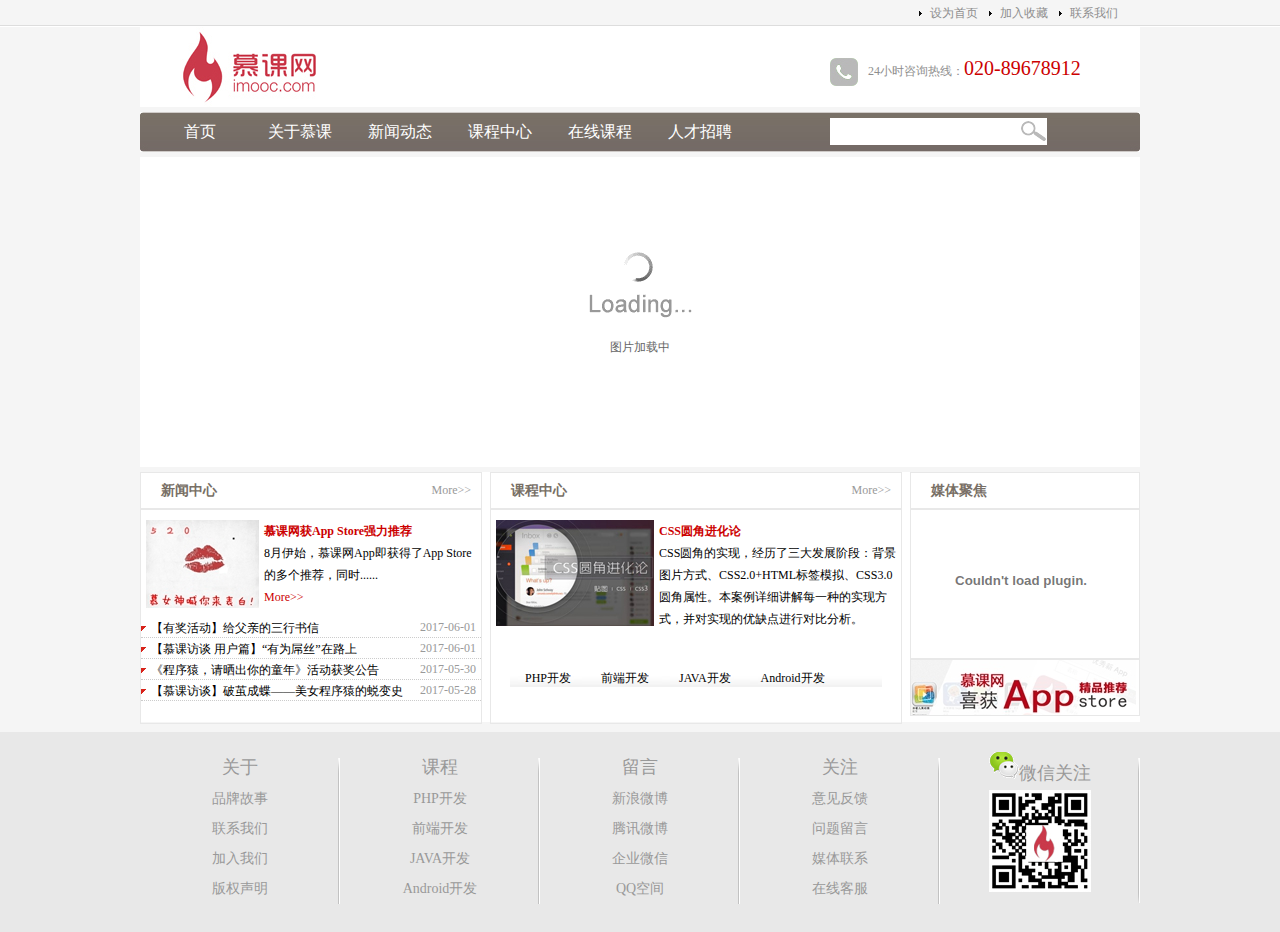
<file: index.html>
<!DOCTYPE html>
<html lang="en">
<head>
	<meta charset="UTF-8">
	<title>首页 - 慕课网</title>
	<link rel="stylesheet" href="css/style.css">
	<script src="js/setHomeSetFav.js" charset="gb2312"></script>
	<script src="js/myfocus-2.0.1.min.js"></script>
	<script src="js/mf-pattern/mF_YSlider.js"></script>
	<link rel="stylesheet" href="js/mf-pattern/mF_YSlider.css">
	<script>
		myFocus.set({
			id: 'picBox'
		})
	</script>
</head>

<body>
	<div class="top">
		<div class="top_content">
			<ul>
				<li><a href="#">联系我们</a></li>
				<li><a href="#" onclick="AddFavorite(window.location, document.title)">加入收藏</a></li>
				<li><a href="#" onclick="SetHome(window.location)">设为首页</a></li>
			</ul>
		</div>
	</div><!-- top结束 -->

	<div class="wrap">

		<div class="logo">
			<div class="logo_left">
				<img src="images/logo.jpg" alt="慕课网" />
			</div>
			<div class="logo_right">
				<img src="images/tel.jpg" alt="咨询热线" />24小时咨询热线：<span class="tel">020-89678912</span>
			</div>
		</div><!-- logo结束 -->
		
		<div class="nav">
			<div class="nav_left"></div>		
			<div class="nav_mid">
				<div class="nav_mid_left">
					<ul>
						<li><a href="#">首页</a></li>
						<li><a href="#">关于慕课</a></li>
						<li><a href="news_list.html">新闻动态</a></li>
						<li><a href="#">课程中心</a></li>
						<li><a href="#">在线课程</a></li>
						<li><a href="#">人才招聘</a></li>
					</ul>
				</div>
				<div class="nav_mid_right">
					<form action="" method="post">
						<input type="text" class="search_text" />
					</form>
				</div>
			</div>
			<div class="nav_right"></div>
		</div><!-- nav结束 -->

		<div class="ad" id="picBox">
			<div class="loading"><img src="images/loading.gif" alt="图片加载中" /></div>
			<div class="pic"><!-- 使用myFocus需要添加.pic的div包住图片列表 -->
				<ul>
					<li><img src="images/ad2.jpg" alt=""></li>
					<li><img src="images/ad3.jpg" alt=""></li>
					<li><img src="images/ad4.jpg" alt=""></li>
					<li><img src="images/ad3.jpg" alt=""></li>
				</ul>
			</div>
		</div><!-- ad结束 -->

		<div class="main">
			<div class="news">
				<div class="title">
					<h2 class="title_left">新闻中心</h2>
					<span class="title_right"><a href="news.html">More&gt;&gt;</a></span>
				</div><!-- title结束 -->

				<div class="pic_news">
					<img src="images/news.jpg" alt="">
					<h4><a href="news.html">慕课网获App Store强力推荐</a></h4>
					<p>
						8月伊始，慕课网App即获得了App Store的多个推荐，同时......
						<br /><a href="news.html">More&gt;&gt;</a>
					</p>
				</div><!-- pic_news结束 -->

				<div class="news_list">
					<ul>
						<!-- ie浏览器下会错位，所以把日期放在标题前解决 -->
						<li><span>2017-06-01</span><a href="#">【有奖活动】给父亲的三行书信</a></li>
						<li><span>2017-06-01</span><a href="#">【慕课访谈 用户篇】“有为屌丝”在路上</a></li>
						<li><span>2017-05-30</span><a href="#">《程序猿，请晒出你的童年》活动获奖公告</a></li>
						<li><span>2017-05-28</span><a href="#">【慕课访谈】破茧成蝶——美女程序猿的蜕变史</a></li>
					</ul>
				</div><!-- news_list结束 -->

			</div><!-- news结束 -->

			<div class="course">
				<div class="title">
					<h2 class="title_left">课程中心</h2><span class="title_right"><a href="news.html">More&gt;&gt;</a></span>
				</div><!-- title结束 -->
				<div class="course_pic">
					<img src="images/css.jpg" alt="">
					<h2><a href="#">CSS圆角进化论</a></h2>
					<p>CSS圆角的实现，经历了三大发展阶段：背景图片方式、CSS2.0+HTML标签模拟、CSS3.0圆角属性。本案例详细讲解每一种的实现方式，并对实现的优缺点进行对比分析。</p>
				</div><!-- course_pic结束 -->
				<div class="course_type">
					<ul>
						<li>PHP开发</li>
                    	<li>前端开发</li>
                    	<li>JAVA开发</li>
                    	<li>Android开发</li>
					</ul>
				</div><!-- course_type结束 -->
			</div><!-- course结束 -->

			<div class="sidebar">
				<div class="video">
					<div class="title"><h2 class="title_left">媒体聚焦</h2></div>
					<div class="video_content">
						<embed src='http://player.youku.com/player.php/sid/XNTIzNzE2NzQ4/v.swf' allowFullScreen='true' quality='high' width='220' height='140' align='middle' allowScriptAccess='always' type='application/x-shockwave-flash'></embed>
					</div>
				</div><!-- video结束 -->
				<div class="sidebar_ad">
					<img src="images/app.jpg" alt="" />
				</div><!-- sidebar_ad结束 -->
			</div><!-- sidebar结束 -->

		</div><!-- main结束 -->
	
	</div><!-- wrap结束 -->

	<div class="copyright">
		<div class="copyright_content">
			<ul>
				<li><a href="#">关于</a>
					<ul>
						<li><a href="#">品牌故事</a></li>
						<li><a href="#">联系我们</a></li>
						<li><a href="#">加入我们</a></li>
						<li><a href="#">版权声明</a></li>
					</ul>
				</li>

				<li><a href="#">课程</a>
					<ul>
						<li><a href="#">PHP开发</a></li>
						<li><a href="#">前端开发</a></li>
						<li><a href="#">JAVA开发</a></li>
						<li><a href="#">Android开发</a></li>
					</ul>
				</li>

				<li><a href="#">留言</a>
					<ul>
						<li><a href="#">新浪微博</a></li>
						<li><a href="#">腾讯微博</a></li>
						<li><a href="#">企业微信</a></li>
						<li><a href="#">QQ空间</a></li>
					</ul>
				</li>

				<li><a href="#">关注</a>
					<ul>
						<li><a href="#">意见反馈</a></li>
						<li><a href="#">问题留言</a></li>
						<li><a href="#">媒体联系</a></li>
						<li><a href="#">在线客服</a></li>
					</ul>
				</li>

				<li><a href="#"><img src="images/weixin.png" />微信关注</a>
					<ul>
						<li><img src="images/qrcode.jpg" alt=""></li>
					</ul>
				</li>
			</ul>
		</div>
	</div>
</body>
</html>
</file>
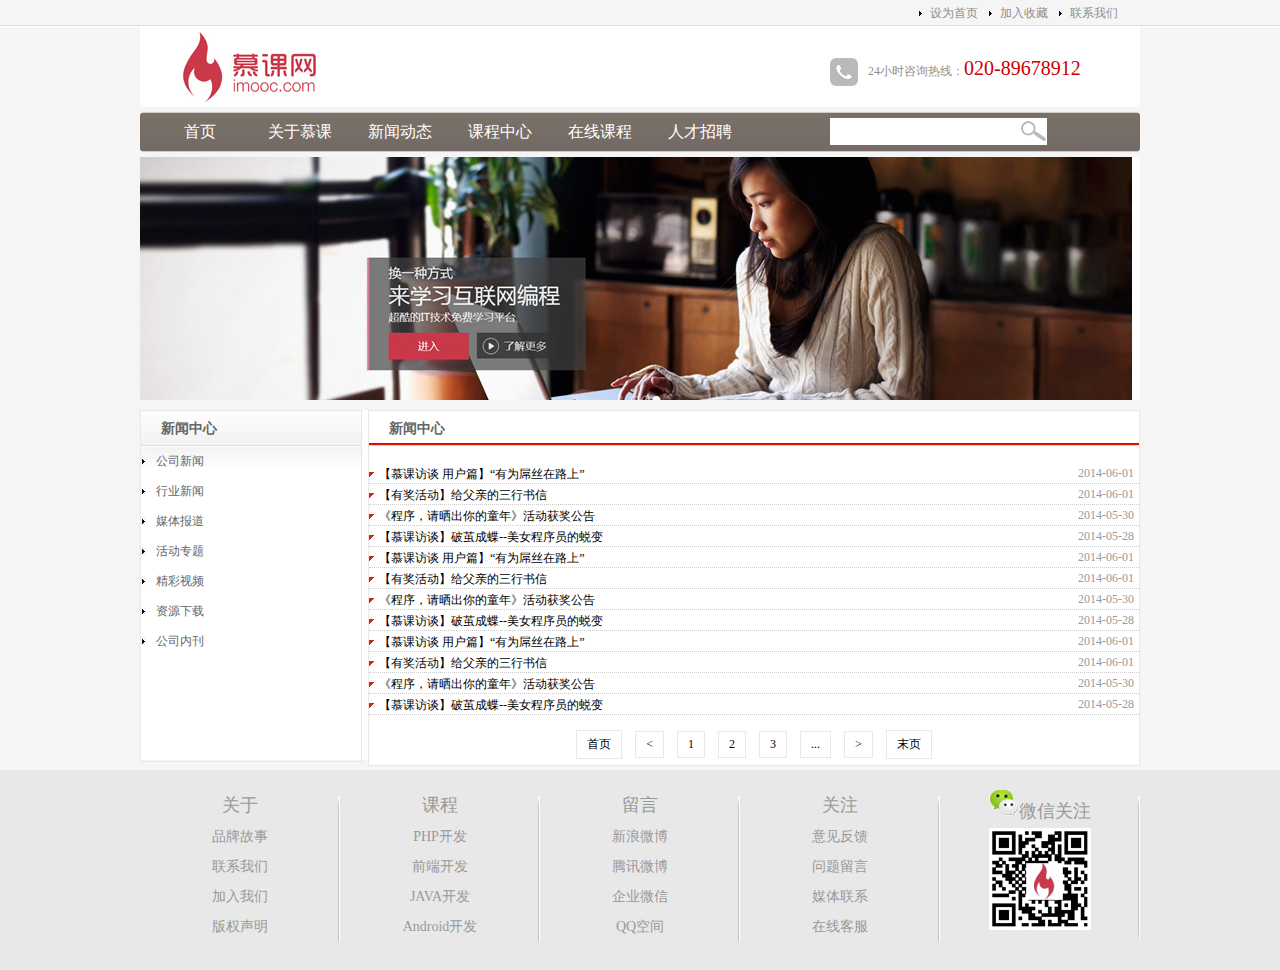
<file: list.html>
<!DOCTYPE html>
<html lang="en">
<head>
	<meta charset="UTF-8">
	<title>企业网站-新闻页</title>
	<link rel="stylesheet" href="css/style.css">
	<script src="js/setHomeSetFav.js" charset="gb2312"></script>
</head>

<body>
	<div class="top">
		<div class="top_content">
			<ul>
				<li><a href="#">联系我们</a></li>
				<li><a href="#" onclick="AddFavorite(window.location, document.title)">加入收藏</a></li>
				<li><a href="#" onclick="SetHome(window.location)">设为首页</a></li>
			</ul>
		</div>
	</div><!-- top结束 -->

	<div class="wrap">

		<div class="logo">
			<div class="logo_left">
				<img src="images/logo.jpg" alt="慕课网" />
			</div>
			<div class="logo_right">
				<img src="images/tel.jpg" alt="咨询热线" />24小时咨询热线：<span class="tel">020-89678912</span>
			</div>
		</div><!-- logo结束 -->
		
		<div class="nav">
			<div class="nav_left"></div>		
			<div class="nav_mid">
				<div class="nav_mid_left">
					<ul>
						<li><a href="#">首页</a></li>
						<li><a href="list.html">关于慕课</a></li>
						<li><a href="list.html">新闻动态</a></li>
						<li><a href="list.html">课程中心</a></li>
						<li><a href="list.html">在线课程</a></li>
						<li><a href="list.html">人才招聘</a></li>
					</ul>
				</div>
				<div class="nav_mid_right">
					<form action="" method="post">
						<input type="text" class="search_text" />
					</form>
				</div>
			</div>
			<div class="nav_right"></div>
		</div><!-- nav结束 -->

		<div class="ad" id="picBox" style="height: 243px;">
			<img src="images/ad.jpg" />
		</div><!-- ad结束 -->

		<div class="list_main">
			<div class="news_type">
				<h2>新闻中心</h2>
				<div class="news_type_content">
					<ul>
						<li><a href="#">公司新闻</a></li>
		                <li><a href="#">行业新闻</a></li>
		                <li><a href="#">媒体报道</a></li>
						<li><a href="#">活动专题</a></li>
						<li><a href="#">精彩视频</a></li>
						<li><a href="#">资源下载</a></li>
						<li><a href="#">公司内刊</a></li>
					</ul>
				</div>
			</div><!-- news_type结束 -->

			<div class="list_box">
				<h2>新闻中心</h2>
				<div class="news_list">
					<ul>
						<li><span>2014-06-01</span><a href="news_html">【慕课访谈 用户篇】“有为屌丝在路上”</a></li>
                        <li><span>2014-06-01</span><a href="news_html">【有奖活动】给父亲的三行书信</a></li>
                        <li><span>2014-05-30</span><a href="news_html">《程序，请晒出你的童年》活动获奖公告</a></li>
                        <li><span>2014-05-28</span><a href="news_html">【慕课访谈】破茧成蝶--美女程序员的蜕变</a></li>
                        <li><span>2014-06-01</span><a href="news_html">【慕课访谈 用户篇】“有为屌丝在路上”</a></li>
                        <li><span>2014-06-01</span><a href="news_html">【有奖活动】给父亲的三行书信</a></li>
                        <li><span>2014-05-30</span><a href="news_html">《程序，请晒出你的童年》活动获奖公告</a></li>
                        <li><span>2014-05-28</span><a href="news_html">【慕课访谈】破茧成蝶--美女程序员的蜕变</a></li>
                        <li><span>2014-06-01</span><a href="news_html">【慕课访谈 用户篇】“有为屌丝在路上”</a></li>
                        <li><span>2014-06-01</span><a href="news_html">【有奖活动】给父亲的三行书信</a></li>
                        <li><span>2014-05-30</span><a href="news_html">《程序，请晒出你的童年》活动获奖公告</a></li>
                        <li><span>2014-05-28</span><a href="news_html">【慕课访谈】破茧成蝶--美女程序员的蜕变</a></li>
					</ul>
                </div><!-- news_list结束 -->

                <div class="page">
                	<a href="#">首页</a>
                	<a href="#">&lt;</a>
                	<a href="#">1</a>
                	<a href="#">2</a>
                	<a href="#">3</a>
                	<a href="#">...</a>
                	<a href="#">&gt;</a>
                	<a href="#">末页</a>
                </div><!-- page结束 -->

			</div><!-- list_box结束 -->
		</div><!-- list_main结束 -->
	</div><!-- wrap结束 -->

	<div class="copyright">
		<div class="copyright_content">
			<ul>
				<li><a href="#">关于</a>
					<ul>
						<li><a href="#">品牌故事</a></li>
						<li><a href="#">联系我们</a></li>
						<li><a href="#">加入我们</a></li>
						<li><a href="#">版权声明</a></li>
					</ul>
				</li>

				<li><a href="#">课程</a>
					<ul>
						<li><a href="#">PHP开发</a></li>
						<li><a href="#">前端开发</a></li>
						<li><a href="#">JAVA开发</a></li>
						<li><a href="#">Android开发</a></li>
					</ul>
				</li>

				<li><a href="#">留言</a>
					<ul>
						<li><a href="#">新浪微博</a></li>
						<li><a href="#">腾讯微博</a></li>
						<li><a href="#">企业微信</a></li>
						<li><a href="#">QQ空间</a></li>
					</ul>
				</li>

				<li><a href="#">关注</a>
					<ul>
						<li><a href="#">意见反馈</a></li>
						<li><a href="#">问题留言</a></li>
						<li><a href="#">媒体联系</a></li>
						<li><a href="#">在线客服</a></li>
					</ul>
				</li>

				<li><a href="#"><img src="images/weixin.png" />微信关注</a>
					<ul>
						<li><img src="images/qrcode.jpg" alt=""></li>
					</ul>
				</li>
			</ul>
		</div>
	</div><!-- copyright结束 -->
</body>
</html>
</file>
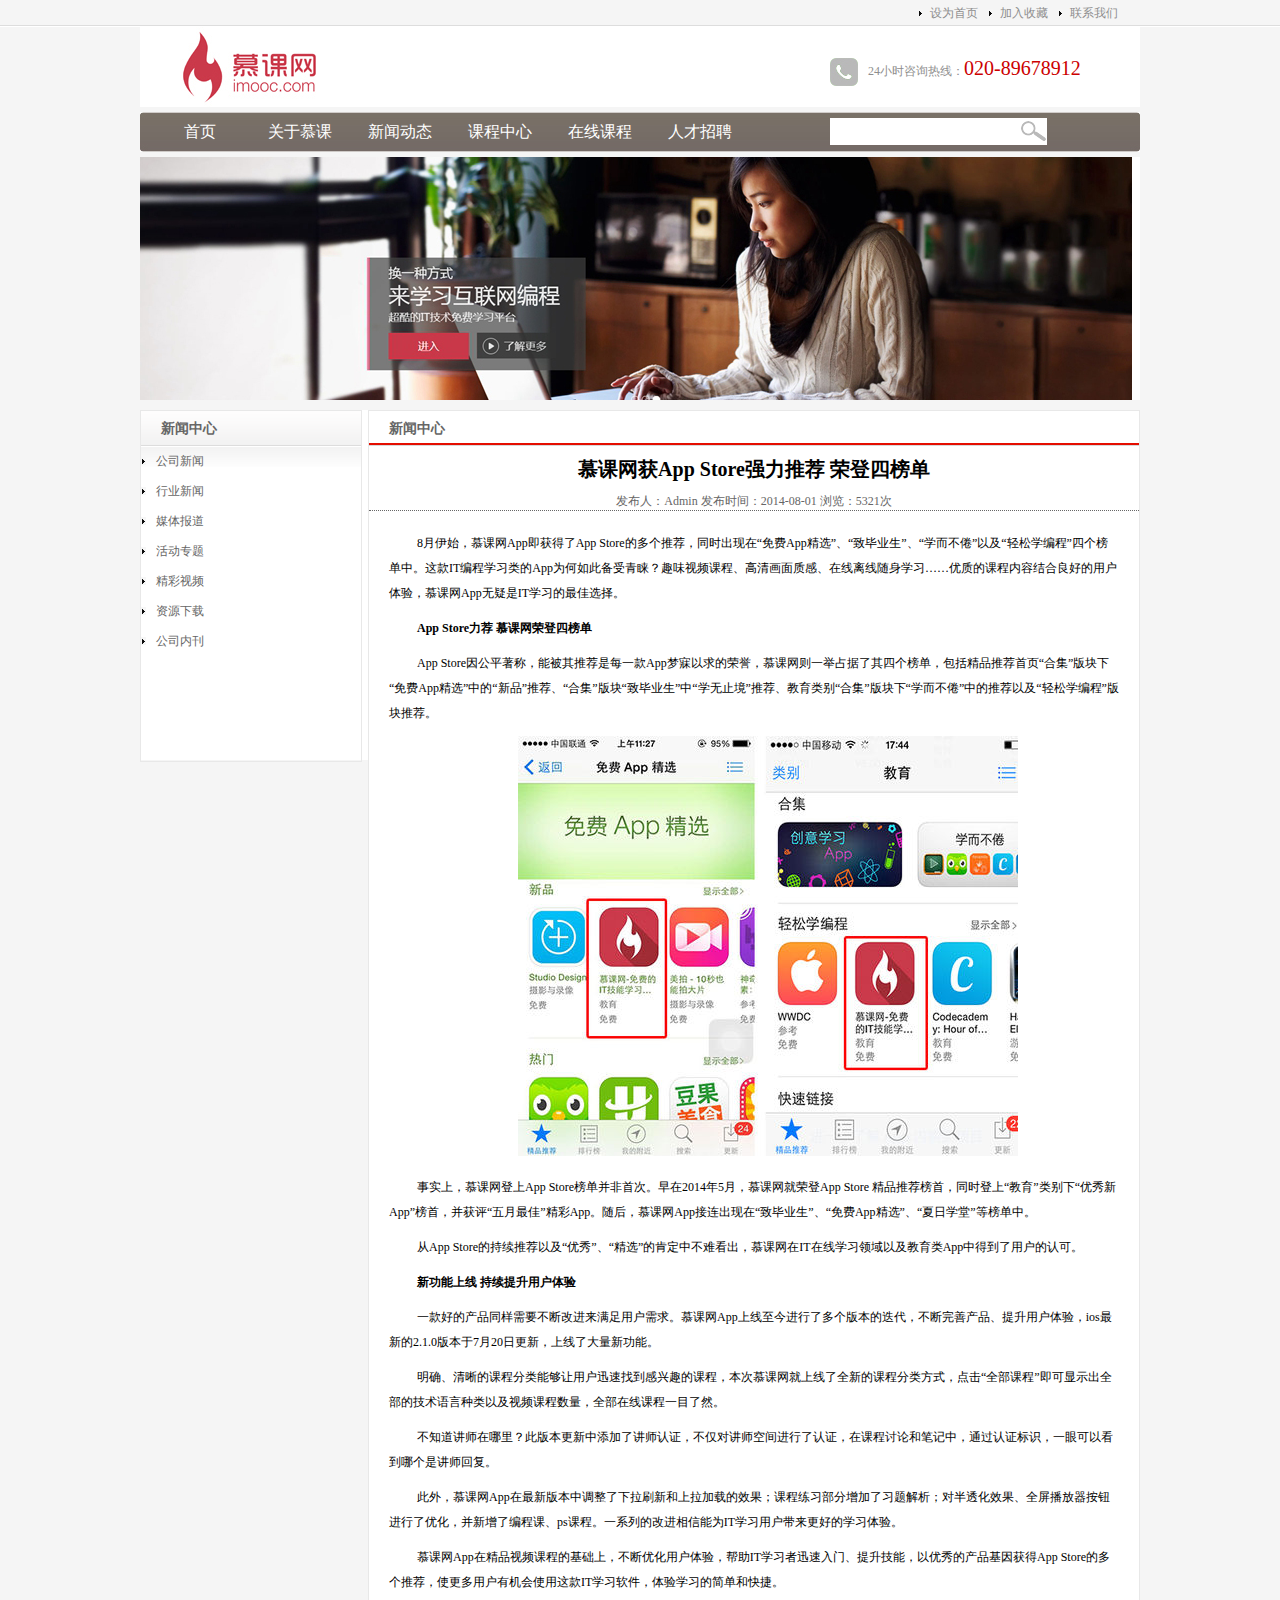
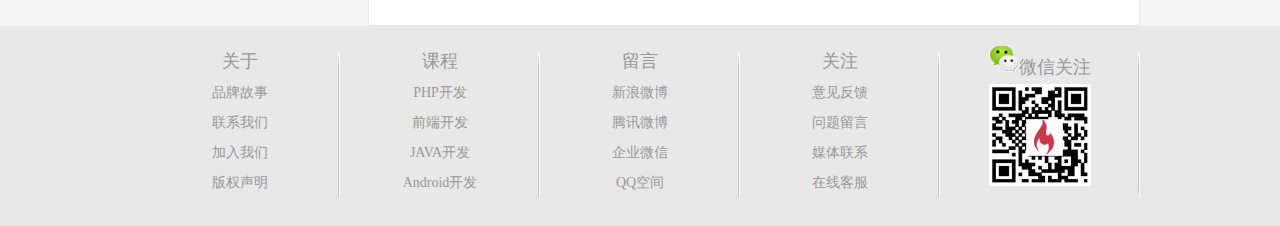
<file: news.html>
<!DOCTYPE html>
<html lang="en">
<head>
	<meta charset="UTF-8">
	<title>慕课网获App Store强力推荐 荣登四榜单 - 慕课网</title>
	<link rel="stylesheet" href="css/style.css">
	<script src="js/setHomeSetFav.js" charset="gb2312"></script>
</head>

<body>
	<div class="top">
		<div class="top_content">
			<ul>
				<li><a href="#">联系我们</a></li>
				<li><a href="#" onclick="AddFavorite(window.location, document.title)">加入收藏</a></li>
				<li><a href="#" onclick="SetHome(window.location)">设为首页</a></li>
			</ul>
		</div>
	</div><!-- top结束 -->

	<div class="wrap">

		<div class="logo">
			<div class="logo_left">
				<img src="images/logo.jpg" alt="慕课网" />
			</div>
			<div class="logo_right">
				<img src="images/tel.jpg" alt="咨询热线" />24小时咨询热线：<span class="tel">020-89678912</span>
			</div>
		</div><!-- logo结束 -->
		
		<div class="nav">
			<div class="nav_left"></div>		
			<div class="nav_mid">
				<div class="nav_mid_left">
					<ul>
						<li><a href="#">首页</a></li>
						<li><a href="list.html">关于慕课</a></li>
						<li><a href="list.html">新闻动态</a></li>
						<li><a href="list.html">课程中心</a></li>
						<li><a href="list.html">在线课程</a></li>
						<li><a href="list.html">人才招聘</a></li>
					</ul>
				</div>
				<div class="nav_mid_right">
					<form action="" method="post">
						<input type="text" class="search_text" />
					</form>
				</div>
			</div>
			<div class="nav_right"></div>
		</div><!-- nav结束 -->

		<div class="ad" id="picBox" style="height: 243px;">
			<img src="images/ad.jpg" />
		</div><!-- ad结束 -->

		<div class="list_main">
			<div class="news_type">
				<h2>新闻中心</h2>
				<div class="news_type_content">
					<ul>
						<li><a href="#">公司新闻</a></li>
		                <li><a href="#">行业新闻</a></li>
		                <li><a href="#">媒体报道</a></li>
						<li><a href="#">活动专题</a></li>
						<li><a href="#">精彩视频</a></li>
						<li><a href="#">资源下载</a></li>
						<li><a href="#">公司内刊</a></li>
					</ul>
				</div>
			</div><!-- news_type结束 -->

			<div class="list_box">
				<h2>新闻中心</h2>
				<h1>慕课网获App Store强力推荐 荣登四榜单</h1>
		      	<p class="list_box_newsInfo">发布人：Admin 发布时间：2014-08-01 浏览：5321次</p>
		      	<div class="list_box_newsContent">
		        	<p> 8月伊始，慕课网App即获得了App Store的多个推荐，同时出现在“免费App精选”、“致毕业生”、“学而不倦”以及“轻松学编程”四个榜单中。这款IT编程学习类的App为何如此备受青睐？趣味视频课程、高清画面质感、在线离线随身学习……优质的课程内容结合良好的用户体验，慕课网App无疑是IT学习的最佳选择。</p>
		        	<p> <b>App Store力荐 慕课网荣登四榜单</b>     </p>
		        	<p>App Store因公平著称，能被其推荐是每一款App梦寐以求的荣誉，慕课网则一举占据了其四个榜单，包括精品推荐首页“合集”版块下“免费App精选”中的“新品”推荐、“合集”版块“致毕业生”中“学无止境”推荐、教育类别“合集”版块下“学而不倦”中的推荐以及“轻松学编程”版块推荐。     </p>
			        <p align="center"><img src="images/app2.jpg" width="500" height="420" alt=""/></p>
			        <p>事实上，慕课网登上App Store榜单并非首次。早在2014年5月，慕课网就荣登App Store 精品推荐榜首，同时登上“教育”类别下“优秀新App”榜首，并获评“五月最佳”精彩App。随后，慕课网App接连出现在“致毕业生”、“免费App精选”、“夏日学堂”等榜单中。</p>
			        <p> 从App Store的持续推荐以及“优秀”、“精选”的肯定中不难看出，慕课网在IT在线学习领域以及教育类App中得到了用户的认可。     </p>
			        <p><b>新功能上线 持续提升用户体验</b>     </p>
			        <p>一款好的产品同样需要不断改进来满足用户需求。慕课网App上线至今进行了多个版本的迭代，不断完善产品、提升用户体验，ios最新的2.1.0版本于7月20日更新，上线了大量新功能。</p>
			        <p> 明确、清晰的课程分类能够让用户迅速找到感兴趣的课程，本次慕课网就上线了全新的课程分类方式，点击“全部课程”即可显示出全部的技术语言种类以及视频课程数量，全部在线课程一目了然。     </p>
			        <p>不知道讲师在哪里？此版本更新中添加了讲师认证，不仅对讲师空间进行了认证，在课程讨论和笔记中，通过认证标识，一眼可以看到哪个是讲师回复。     </p>
			        <p>此外，慕课网App在最新版本中调整了下拉刷新和上拉加载的效果；课程练习部分增加了习题解析；对半透化效果、全屏播放器按钮进行了优化，并新增了编程课、ps课程。一系列的改进相信能为IT学习用户带来更好的学习体验。</p>
			        <p> 慕课网App在精品视频课程的基础上，不断优化用户体验，帮助IT学习者迅速入门、提升技能，以优秀的产品基因获得App Store的多个推荐，使更多用户有机会使用这款IT学习软件，体验学习的简单和快捷。</p>	
			    </div>	
			</div><!-- list_box结束 -->

		</div><!-- list_main结束 -->
	</div><!-- wrap结束 -->

	<div class="copyright">
		<div class="copyright_content">
			<ul>
				<li><a href="#">关于</a>
					<ul>
						<li><a href="#">品牌故事</a></li>
						<li><a href="#">联系我们</a></li>
						<li><a href="#">加入我们</a></li>
						<li><a href="#">版权声明</a></li>
					</ul>
				</li>

				<li><a href="#">课程</a>
					<ul>
						<li><a href="#">PHP开发</a></li>
						<li><a href="#">前端开发</a></li>
						<li><a href="#">JAVA开发</a></li>
						<li><a href="#">Android开发</a></li>
					</ul>
				</li>

				<li><a href="#">留言</a>
					<ul>
						<li><a href="#">新浪微博</a></li>
						<li><a href="#">腾讯微博</a></li>
						<li><a href="#">企业微信</a></li>
						<li><a href="#">QQ空间</a></li>
					</ul>
				</li>

				<li><a href="#">关注</a>
					<ul>
						<li><a href="#">意见反馈</a></li>
						<li><a href="#">问题留言</a></li>
						<li><a href="#">媒体联系</a></li>
						<li><a href="#">在线客服</a></li>
					</ul>
				</li>

				<li><a href="#"><img src="images/weixin.png" />微信关注</a>
					<ul>
						<li><img src="images/qrcode.jpg" alt=""></li>
					</ul>
				</li>
			</ul>
		</div>
	</div><!-- copyright结束 -->
</body>
</html>
</file>
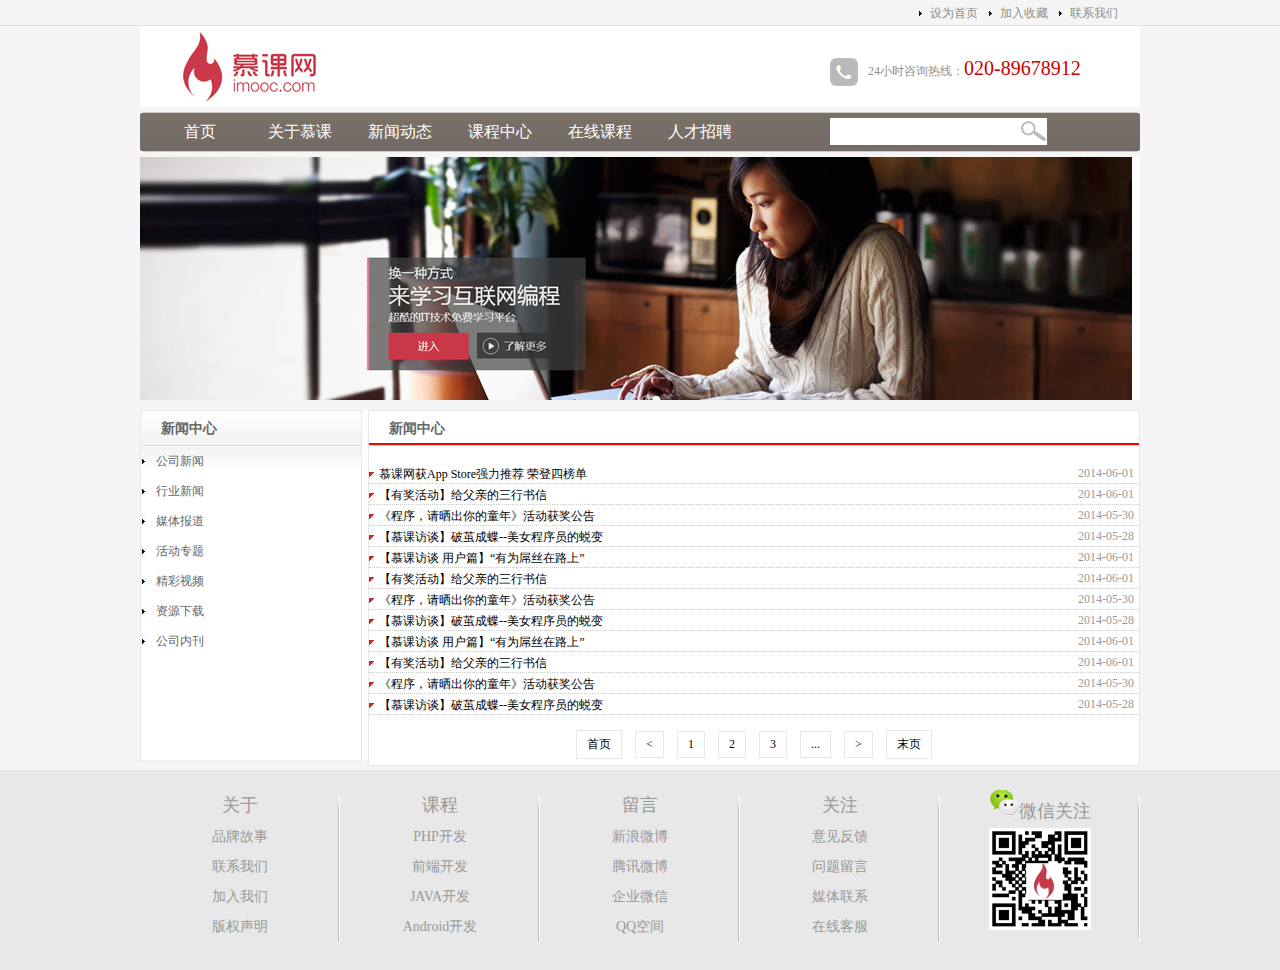
<file: news_list.html>
<!DOCTYPE html>
<html lang="en">
<head>
	<meta charset="UTF-8">
	<title>新闻动态 - 慕课网</title>
	<link rel="stylesheet" href="css/style.css">
	<script src="js/setHomeSetFav.js" charset="gb2312"></script>
</head>

<body>
	<div class="top">
		<div class="top_content">
			<ul>
				<li><a href="#">联系我们</a></li>
				<li><a href="#" onclick="AddFavorite(window.location, document.title)">加入收藏</a></li>
				<li><a href="#" onclick="SetHome(window.location)">设为首页</a></li>
			</ul>
		</div>
	</div><!-- top结束 -->

	<div class="wrap">

		<div class="logo">
			<div class="logo_left">
				<img src="images/logo.jpg" alt="慕课网" />
			</div>
			<div class="logo_right">
				<img src="images/tel.jpg" alt="咨询热线" />24小时咨询热线：<span class="tel">020-89678912</span>
			</div>
		</div><!-- logo结束 -->
		
		<div class="nav">
			<div class="nav_left"></div>		
			<div class="nav_mid">
				<div class="nav_mid_left">
					<ul>
						<li><a href="index.html">首页</a></li>
						<li><a href="#">关于慕课</a></li>
						<li><a href="#">新闻动态</a></li>
						<li><a href="#">课程中心</a></li>
						<li><a href="#">在线课程</a></li>
						<li><a href="#">人才招聘</a></li>
					</ul>
				</div>
				<div class="nav_mid_right">
					<form action="" method="post">
						<input type="text" class="search_text" />
					</form>
				</div>
			</div>
			<div class="nav_right"></div>
		</div><!-- nav结束 -->

		<div class="ad" id="picBox" style="height: 243px;">
			<img src="images/ad.jpg" />
		</div><!-- ad结束 -->

		<div class="list_main">
			<div class="news_type">
				<h2>新闻中心</h2>
				<div class="news_type_content">
					<ul>
						<li><a href="#">公司新闻</a></li>
		                <li><a href="#">行业新闻</a></li>
		                <li><a href="#">媒体报道</a></li>
						<li><a href="#">活动专题</a></li>
						<li><a href="#">精彩视频</a></li>
						<li><a href="#">资源下载</a></li>
						<li><a href="#">公司内刊</a></li>
					</ul>
				</div>
			</div><!-- news_type结束 -->

			<div class="list_box">
				<h2>新闻中心</h2>
				<div class="news_list">
					<ul>
						<li><span>2014-06-01</span><a href="news.html">慕课网获App Store强力推荐 荣登四榜单</a></li>
                        <li><span>2014-06-01</span><a href="#">【有奖活动】给父亲的三行书信</a></li>
                        <li><span>2014-05-30</span><a href="#">《程序，请晒出你的童年》活动获奖公告</a></li>
                        <li><span>2014-05-28</span><a href="#">【慕课访谈】破茧成蝶--美女程序员的蜕变</a></li>
                        <li><span>2014-06-01</span><a href="#">【慕课访谈 用户篇】“有为屌丝在路上”</a></li>
                        <li><span>2014-06-01</span><a href="#">【有奖活动】给父亲的三行书信</a></li>
                        <li><span>2014-05-30</span><a href="#">《程序，请晒出你的童年》活动获奖公告</a></li>
                        <li><span>2014-05-28</span><a href="#">【慕课访谈】破茧成蝶--美女程序员的蜕变</a></li>
                        <li><span>2014-06-01</span><a href="#">【慕课访谈 用户篇】“有为屌丝在路上”</a></li>
                        <li><span>2014-06-01</span><a href="#">【有奖活动】给父亲的三行书信</a></li>
                        <li><span>2014-05-30</span><a href="#">《程序，请晒出你的童年》活动获奖公告</a></li>
                        <li><span>2014-05-28</span><a href="#">【慕课访谈】破茧成蝶--美女程序员的蜕变</a></li>
					</ul>
                </div><!-- news_list结束 -->

                <div class="page">
                	<a href="#">首页</a>
                	<a href="#">&lt;</a>
                	<a href="#">1</a>
                	<a href="#">2</a>
                	<a href="#">3</a>
                	<a href="#">...</a>
                	<a href="#">&gt;</a>
                	<a href="#">末页</a>
                </div><!-- page结束 -->

			</div><!-- list_box结束 -->
		</div><!-- list_main结束 -->
	</div><!-- wrap结束 -->

	<div class="copyright">
		<div class="copyright_content">
			<ul>
				<li><a href="#">关于</a>
					<ul>
						<li><a href="#">品牌故事</a></li>
						<li><a href="#">联系我们</a></li>
						<li><a href="#">加入我们</a></li>
						<li><a href="#">版权声明</a></li>
					</ul>
				</li>

				<li><a href="#">课程</a>
					<ul>
						<li><a href="#">PHP开发</a></li>
						<li><a href="#">前端开发</a></li>
						<li><a href="#">JAVA开发</a></li>
						<li><a href="#">Android开发</a></li>
					</ul>
				</li>

				<li><a href="#">留言</a>
					<ul>
						<li><a href="#">新浪微博</a></li>
						<li><a href="#">腾讯微博</a></li>
						<li><a href="#">企业微信</a></li>
						<li><a href="#">QQ空间</a></li>
					</ul>
				</li>

				<li><a href="#">关注</a>
					<ul>
						<li><a href="#">意见反馈</a></li>
						<li><a href="#">问题留言</a></li>
						<li><a href="#">媒体联系</a></li>
						<li><a href="#">在线客服</a></li>
					</ul>
				</li>

				<li><a href="#"><img src="images/weixin.png" />微信关注</a>
					<ul>
						<li><img src="images/qrcode.jpg" alt=""></li>
					</ul>
				</li>
			</ul>
		</div>
	</div><!-- copyright结束 -->
</body>
</html>
</file>
<file: css/style.css>
* {
	margin: 0;
	padding: 0;
	font-size: 12px;
}
body {
	background: #f5f5f5;
}

/*top*/
.top {
	width: 100%;
	height: 27px;
	background: url(../images/top_bg.jpg) repeat-x;
}
.top_content {
	width: 1000px;
	margin: 0 auto;
}
.top_content li {
	list-style-image: url(../images/li_bg.gif);
	float: right;
	width: 70px;
	line-height: 27px;
}
.top_content a:link,
.top_content a:visited {
	color: #8e8e8e;
	text-decoration: none;
}

.top_content a:hover,
.top_content a:active {
	color: #f00;	
}

/*wrap*/
.wrap {
	width: 1000px;
	margin: 0 auto;
}
.logo {
	height: 80px;
	background: #fff;
}
.logo_left {
	width: 200px;
	float: left;
}
.logo_right {
	width: 300px;
	height: 28px;
	padding-right: 10px;
	float: right;
	margin-top: 30px;
	color: #8e8e8e;
}
.logo_right img {
	vertical-align: middle;
	margin-right: 10px;
}
.tel {
	font-family: "微软雅黑";
	font-size: 20px;
	color: #c00;
}

/*nav*/
.nav {
	height: 40px;
	margin-top: 5px;
}

.nav_left,
.nav_mid,
.nav_right {
	height: 40px;
	float: left;
}

.nav_left {
	width: 10px;
	background: url(../images/nav_left.jpg) no-repeat;
}
.nav_mid {
	width: 980px;
	background: url(../images/nav_bg.jpg) repeat-x;
}
.nav_right {
	width: 10px;
	background: url(../images/nav_right.jpg) no-repeat;
}

.nav_mid_left,
.nav_mid_right {
	float: left;
}
.nav_mid_left {
	width: 680px;
}
.nav_mid_right {
	width: 300px;
}
.nav_mid_left li {
	float: left;
	list-style-type: none;
	width: 100px;
	text-align: center;
	line-height: 40px;
}
.nav_mid_left a:link,
.nav_mid_left a:visited {
	text-decoration: none;
	color: #fff;
	font-size: 16px;
	font-family: "微软雅黑";
}

.nav_mid_left a:hover,
.nav_mid_left a:active {
	text-decoration: none;
	color: #ff0;
	font-size: 16px;
	font-family: "微软雅黑";
}
.search_text {
	width: 190px;
	height: 25px;
	margin-top: 6px;
	background: url(../images/search.jpg) no-repeat right center;
	background-color: #fff;
	padding-right: 25px;
	border: 1px solid #fff;
}

.ad {
	height: 310px;
	overflow: hidden;
	margin-top: 5px;
}

/*main*/
.main {
	height: 250px;
	background: #fff;
	margin-top: 5px;
}
.news {
	width: 340px;
	border: 1px solid #e8e8e8;
}
.course {
	width: 410px;
	border: 1px solid #e8e8e8;
	margin: 0 8px;
}
.sidebar {
	width: 230px;
}
.news,
.course,
.sidebar {
	height: 250px;
	float: left;
}

/*news*/
.title {
	height: 35px;
	border-bottom: 2px solid #e8e8e8;
}
.title_left {
	width: 70%;
	font-family: "微软雅黑";
	font-size: 14px;
	font-weight: bold;
	color: #786f66;
	float: left;
	line-height: 35px;
	padding-left: 20px;
}
.title_right {
	width: 20%;
	float: right;
	line-height: 35px;
	text-align: right;
	padding-right: 10px;
}
.title_right a {
	text-decoration: none;
	color: #999999;
}
.pic_news {
	height: 80px;
	margin-top: 10px;
	line-height: 22px;
}
.pic_news img,
.course_pic img  {
	float: left;
	margin: 0 5px;
}
.pic_news a,
.course_pic a {
	text-decoration: none;
	color: #c00;
}
.pic_news a:hover,
.course_pic a:hover {
	text-decoration: underline;
}
.news_list {
	margin-top: 20px;
}
.news_list li {
	list-style-type: none;
	background: url(../images/list.jpg) no-repeat;
	padding-left: 10px;
	border-bottom: 1px dotted #ccc;
}
.news_list a:link,
.news_list a:visited {
	text-decoration: none;
	color: #000;
}
.news_list a:hover,
.news_list a:active {
	text-decoration: none;
	color: #f00;
}
.news_list span {
	color: #999;
	float: right;
	padding-right: 5px;
}

/*course*/
.course_pic {
	height: 120px;
	margin-top: 10px;
	line-height: 22px;
}

.course_type {
	height: 37px;
	width: 372px;
	background: url(../images/product_type_bg.jpg) no-repeat;
	margin: 20px auto;
}
.course_type li {
	list-style-type: none;
	float: left;
	line-height: 37px;
	margin: 0 15px;
	text-align: center;
}

/*sidebar_ad*/
.video {
	height: 185px;
	border: 1px solid #e8e8e8;
}
.video_content {
	height: 150px;
}
.sidebar_ad {
	height: 55px;
	border: 1px solid #e8e8e8;
}

/*copyright*/
.copyright {
	width: 100%;
	height: 200px;
	background-color: #e8e8e8;
	margin-top: 10px;
	clear: both;
}
.copyright_content {
	width: 1000px;
	margin: 0 auto;
	padding-top: 20px;
}

.copyright_content li {
	list-style-type: none;
	float: left;
	width: 200px;
	background: url(../images/line.png) no-repeat right center;
	text-align: center;
	line-height: 30px;
	font-family: "微软雅黑";
}
.copyright_content a {
	text-decoration: none;
	color: #999;
	font-size: 18px;
}

.copyright_content li ul li a {
	font-size: 14px;
}



/**
 * list
 */
 .list_main {
 	min-height: 350px;
 	_height: 350px;  /*IE6*/
 	background-color: #fff;
 	margin-top: 10px;
 }
.news_type {
	width: 220px;
	height: 350px;
	border: 1px solid #e8e8e8;
	float: left;
}
.list_box {
	width: 770px;
	min-height: 350px;
	_height: 350px;  /*IE6*/
	border: 1px solid #e8e8e8;
	float: right;
	background: #fff;
}
.news_list li {
	margin: 3px 0;
}

.news_type h2 {
	height: 35px;
	line-height: 35px;
	font-size: 14px;
	font-family: "微软雅黑";
	color: #666;
	background: url(../images/titile_bg.gif) repeat-x;
	padding-left: 20px;
}
.news_type_content {
	height: 365px;
	background: url(../images/content_bg.gif) repeat-x;
}
.news_type_content li {
	list-style-type: none;
	height: 30px;
	line-height: 30px;
}
.news_type_content li a {
	color: #666;
	text-decoration: none;
	background: url(../images/li_bg.gif) no-repeat left center;
	padding-left: 15px;
	display: block;
}
.news_type_content li a:hover {
	color: #009cdf;
	background: url(../images/li_bg2.gif) no-repeat left center;
	background-color: #f2f2f2;
}

.list_box h2 {
	font-size: 14px;
	font-family: "";
	color: #666;
	height: 35px;
	line-height: 35px;
	background: url(../images/type_bg.png) repeat-x;
	padding-left: 20px;
}

/*page*/
.page {
	height: 40px;
	margin-top: 10px;
	text-align: center;
}
.page a {
	display: inline-block;
	border: 1px solid #e8e8e8;
	text-decoration: none;
	margin: 5px;
	padding: 5px 10px;
}
.page a:link,
.page a:visited {
	color: #000;
}
.page a:hover,
.page a:active {
	color: #fff;
	background: #cc1b1b;
}

/*news.html*/
.list_box h1 {
	font-family: "微软雅黑";
	font-size: 20px;
	text-align: center;
	margin: 10px 0;
}
.list_box_newsInfo {
	color: #666;
	text-align: center;
	border-bottom: 1px dotted #666;
}
.list_box_newsContent {
	font-size: 14px;
	padding: 20px;
	line-height: 25px;
	text-indent: 2em;
}
.list_box_newsContent p {
	margin-bottom: 10px;
}
</file>
<file: js/mf-pattern/mF_YSlider.css>
/*=========mF_YSlider ========*/
.mF_YSlider .pic li,.mF_YSlider .rePic li{position:absolute;top:0;left:0;display:none;}
.mF_YSlider .txt li{position:absolute;z-index:2;bottom:0;width:100%;height:36px;line-height:36px;display:none;}/*默认标题高度*/
.mF_YSlider .txt li a{display:block;position:relative;z-index:1;color:#fff;padding-left:16px;font-size:14px;font-weight:bold;text-decoration:none;}/*标题样式*/
.mF_YSlider .txt li b{display:block;width:100%;height:100%;position:absolute;top:0;left:0;background:#000;filter:alpha(opacity=40);opacity:0.4;}
.mF_YSlider .num{position:absolute;z-index:3;bottom:8px;right:2px;}
.mF_YSlider .num li{position:relative;float:left;width:20px;height:20px;overflow:hidden;text-align:center;margin-right:4px;cursor:pointer;}
.mF_YSlider .num li a,.mF_YSlider .num li b{display:block;width:18px;height:18px;border:1px solid #dedede;line-height:18px;position:absolute;z-index:2;top:0;left:0;color:#333; text-decoration:none;}/*按钮样式*/
.mF_YSlider .num li b{z-index:1;background:#fff;filter:alpha(opacity=60);opacity:0.6;}
.mF_YSlider .num li.current a,.mF_YSlider .num li.hover a{border-color:#E63003;color:#fff;background:#F66E08;-webkit-transition:all 0.4s;-moz-transition:all 0.4s;-o-transition:all 0.4s;}/*当前/悬停按钮
</file>
